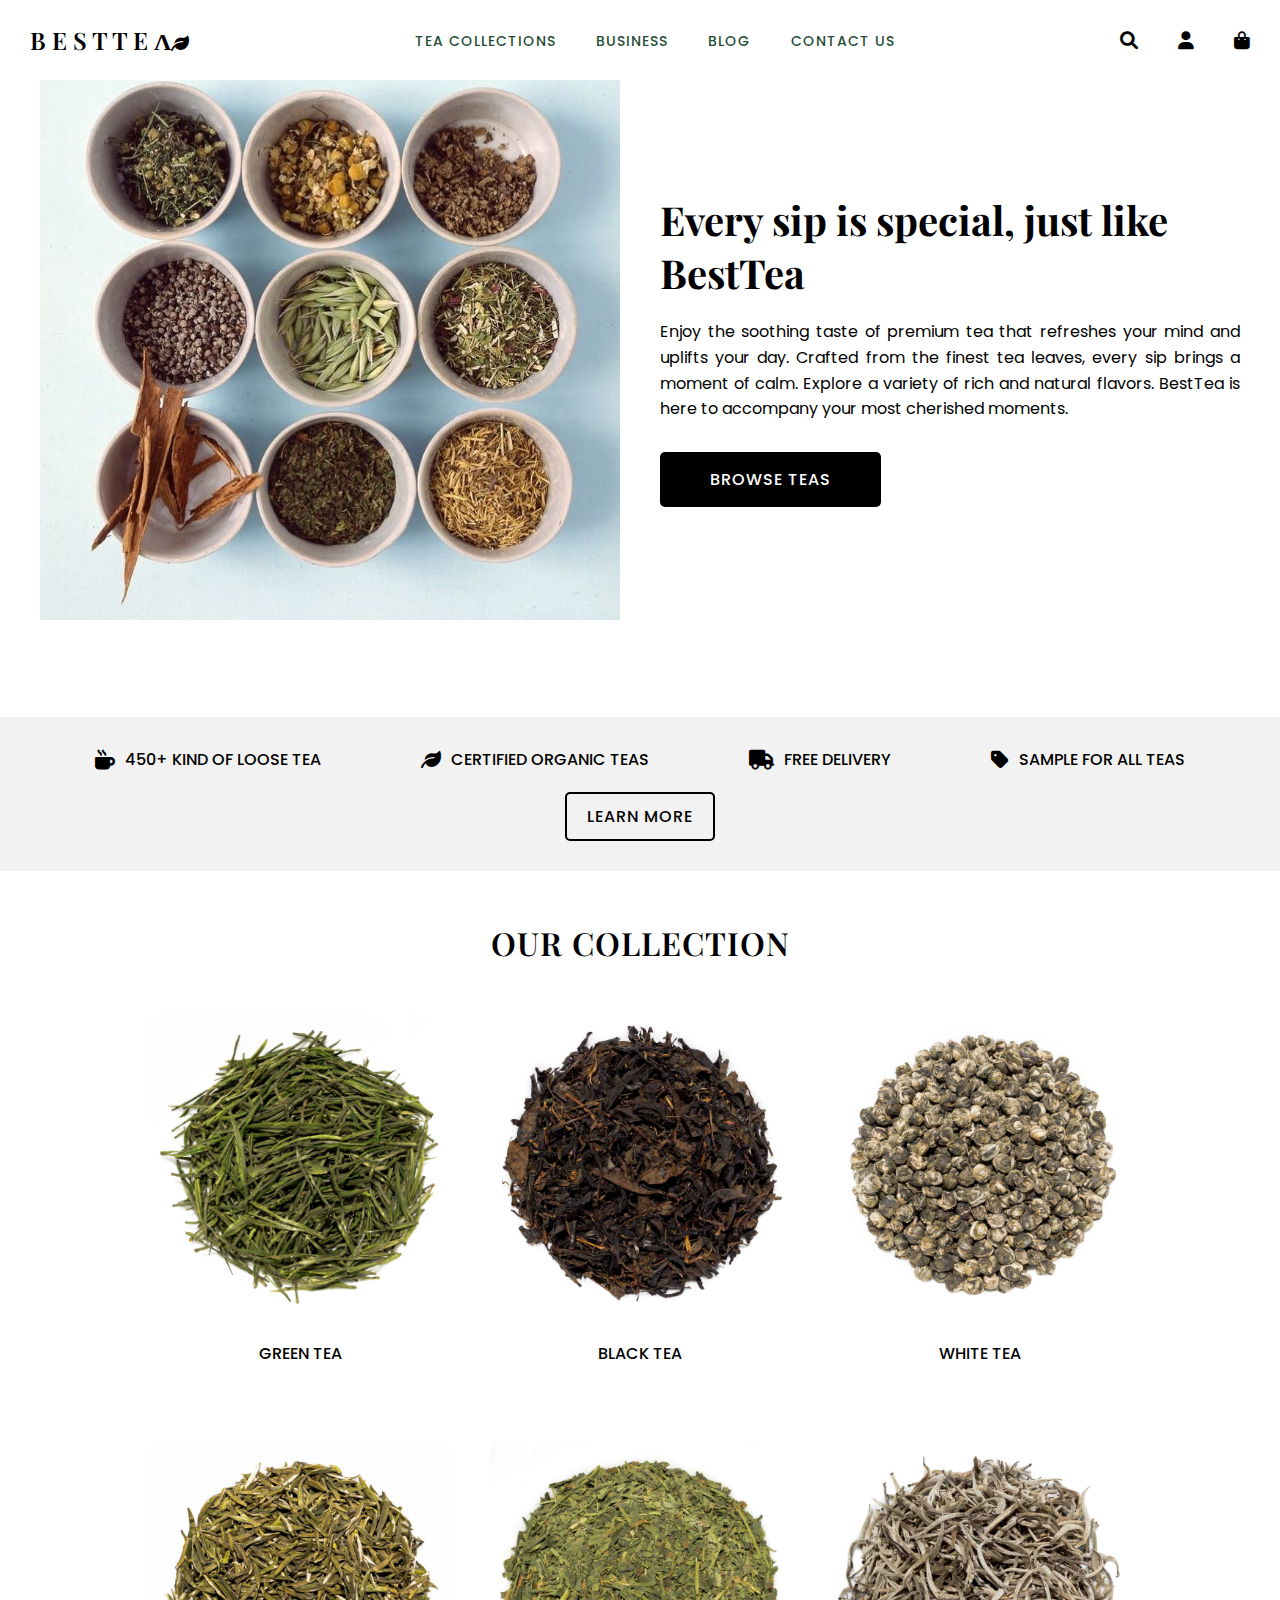
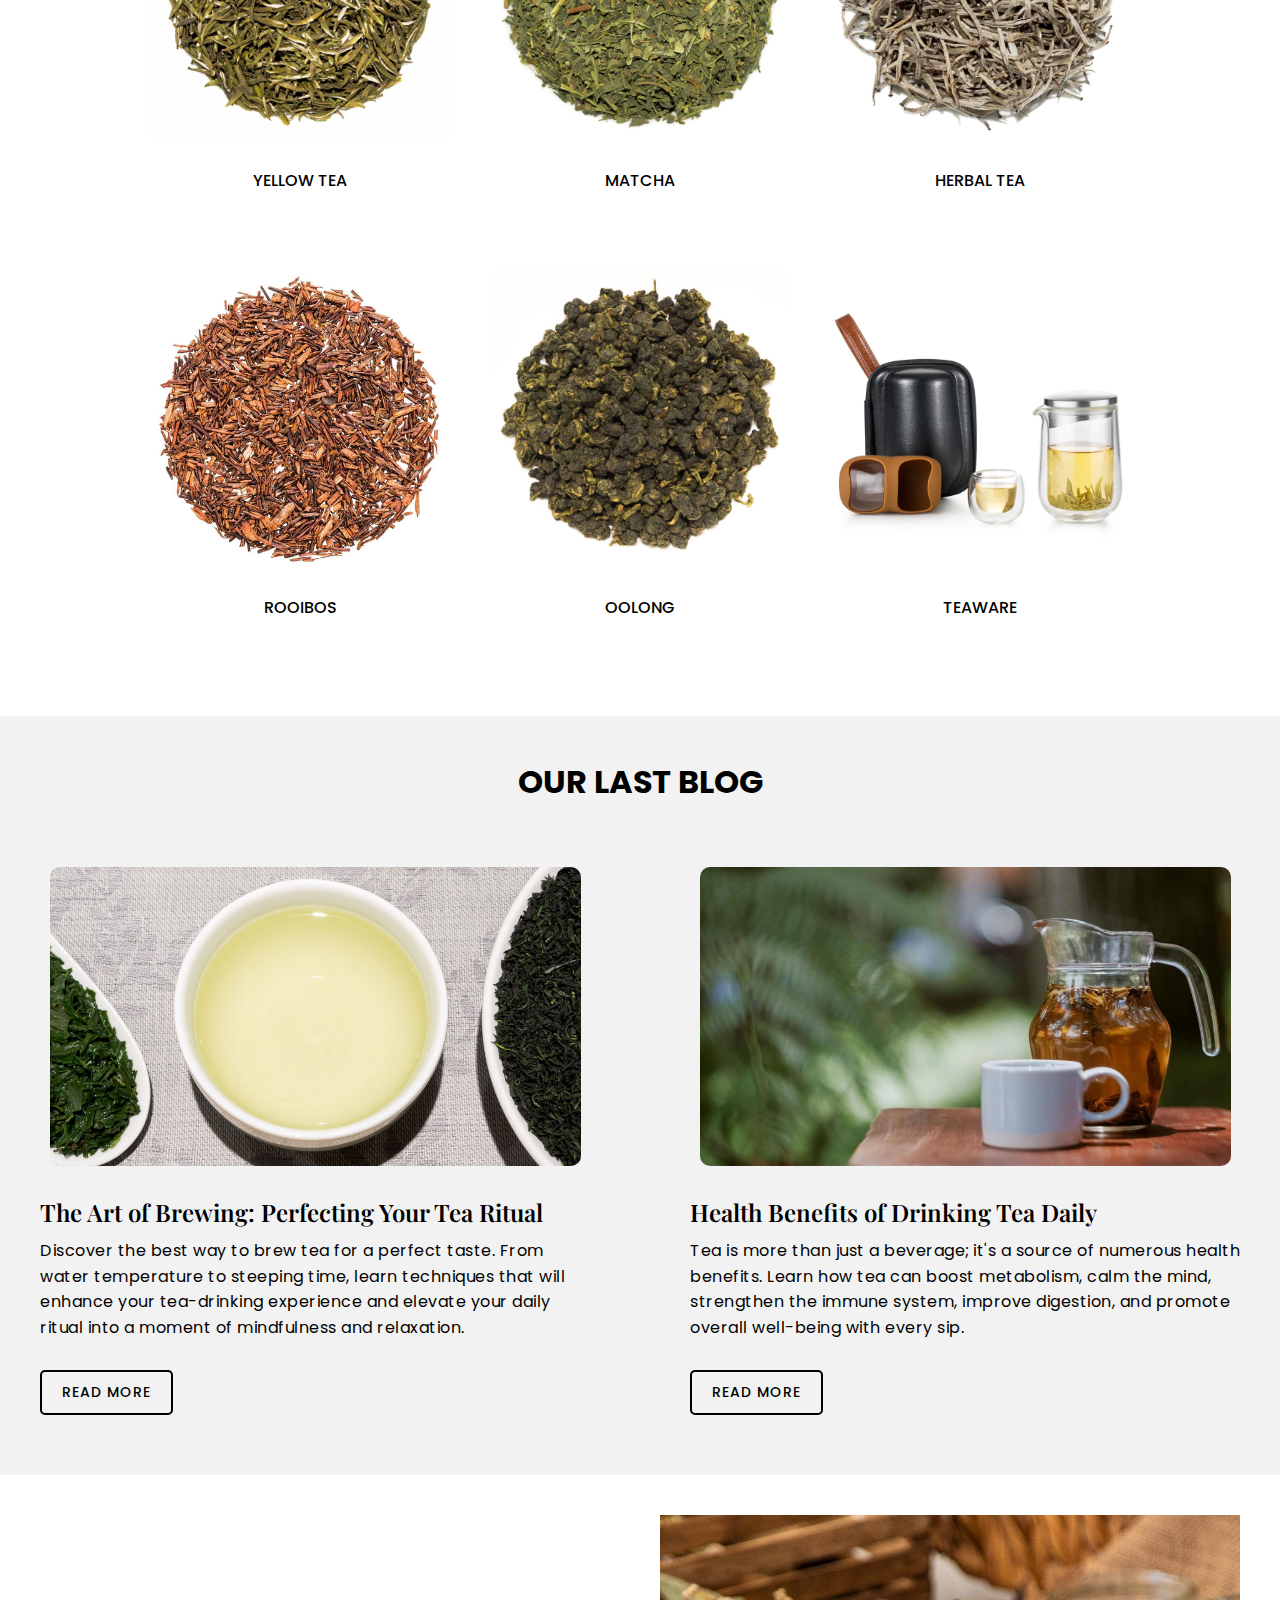
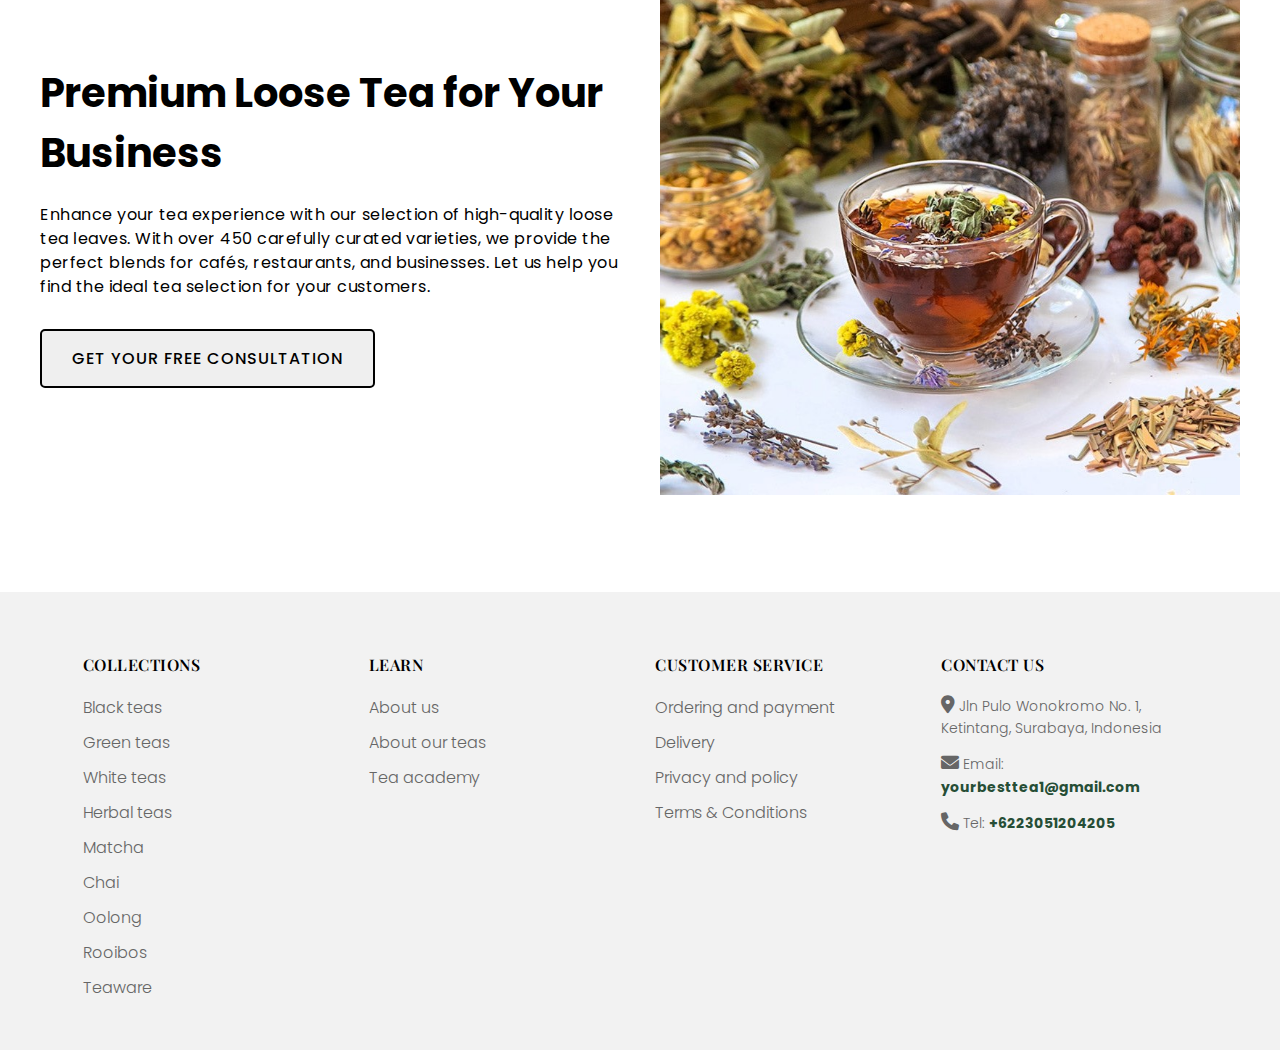
<file: index.html>
<!DOCTYPE html>
<html lang="en">

<head>
    <meta charset="UTF-8">
    <meta name="viewport" content="width=device-width, initial-scale=1.0">
    <title>BESTTEA</title>
    <link rel="stylesheet" href="Landing.css">
    <script src="Landing.js"></script>

    <link rel="stylesheet" href="https://cdnjs.cloudflare.com/ajax/libs/font-awesome/6.0.0/css/all.min.css">
    <link rel="icon" href="img/besttea.png">
</head>

<body>
    <div class="navbar">
        <div class="brand">B E S T T E Λ<i class="fas fa-leaf"></i></div>
        <ul class="menu">
            <li><a href="#">TEA COLLECTIONS</a></li>
            <li><a href="#">ACCESSORIES</a></li>
            <li><a href="#">BLOG</a></li>
            <li><a href="#">CONTACT US</a></li>
        </ul>
        <div class="icons">
            <i class="fas fa-search"></i>
            <i class="fas fa-user"></i>
            <i class="fas fa-shopping-bag"></i>
        </div>
    </div>

    <div class="hero">
        <div class="hero-image">
            <img src="img/Land.jpg" alt="Tea Image">
        </div>
        <div class="hero-text">
            <h2>Every sip is special, just like BestTea</h2>
            <p>Enjoy the soothing taste of premium tea that refreshes your mind and uplifts your day. Crafted from the
                finest tea leaves, every sip brings a moment of calm. Explore a variety of rich and natural flavors.
                BestTea is here to accompany your most cherished moments.</p>
            <button>BROWSE TEAS</button>
        </div>
    </div>

    <div class="learnmore">
        <ul class="learnmorepoin">
            <li><i class="fas fa-mug-hot"></i> 450+ KIND OF LOOSE TEA</li>
            <li><i class="fas fa-leaf"></i> CERTIFIED ORGANIC TEAS</li>
            <li><i class="fas fa-truck"></i> FREE DELIVERY</li>
            <li><i class="fas fa-tag"></i> SAMPLE FOR ALL TEAS</li>
        </ul>
        <button class="learnmore-btn">LEARN MORE</button>
    </div>

    <h1 id="collection" class="titlesection">OUR COLLECTION</h1>
    <div class="collection">
        <div class="card"><img src="img/greentea.jpg" alt="Gagal memuat gambar">
            <p>Green Tea</p>
        </div>

        <div class="card"><img src="img/blacktea.jpg" alt="Gagal memuat gambar">
            <p>Black Tea</p>
        </div>
        <div class="card"><img src="img/whitetea.jpg" alt="Gagal memuat gambar">
            <p>White Tea</p>
        </div>
    </div>

    <div class="collection">
        <div class="card"><img src="img/yellowtea.jpg" alt="Gagal memuat gambar">
            <p>Yellow Tea</p>
        </div>
        <div class="card"><img src="img/matchatea.jpg" alt="Gagal memuat gambar">
            <p>Matcha</p>
        </div>
        <div class="card"><img src="img/herbaltea.jpg" alt="Gagal memuat gambar">
            <p>Herbal Tea</p>
        </div>
    </div>

    <div class="collection">
        <div class="card"><img src="img/rooibostea.jpg" alt="Gagal memuat gambar">
            <p>Rooibos</p>
        </div>
        <div class="card"><img src="img/oolongtea.jpg" alt="Gagal memuat gambar">
            <p>Oolong</p>
        </div>
        <div class="card"><img src="img/teaware.jpg" alt="Gagal memuat gambar">
            <p>TeaWare</p>
        </div>
    </div>

    <div id="blog" class="blogcolumn">
        <h1 class="titleblog">OUR LAST BLOG</h1>
        <div>
            <div class="ourblog">
                <div class="blogcard">
                    <img src="img/blog1.jpg" alt="Gagal memuat gambar">
                    <div class="blog-content">
                        <h2>The Art of Brewing: Perfecting Your Tea Ritual</h2>
                        <p>Discover the best way to brew tea for a perfect taste. From water temperature to steeping
                            time,
                            learn
                            techniques that will enhance your tea-drinking experience and elevate your daily ritual into
                            a
                            moment of mindfulness and relaxation.</p>
                        <button class="readmore-btn">READ MORE</button>
                    </div>
                </div>

                <div class="blogcard">
                    <img src="img/blog2.jpg" alt="Gagal memuat gambar">
                    <div class="blog-content">
                        <h2>Health Benefits of Drinking Tea Daily</h2>
                        <p>Tea is more than just a beverage; it's a source of numerous health benefits. Learn how tea
                            can
                            boost
                            metabolism, calm the mind, strengthen the immune system, improve digestion, and promote
                            overall
                            well-being with every sip.</p>
                        <button class="readmore-btn">READ MORE</button>
                    </div>
                </div>
            </div>
        </div>
    </div>

    <div id="business" class="consultation">
        <div class="consultation-text">
            <h2>Premium Loose Tea for Your Business</h2>
            <p>Enhance your tea experience with our selection of high-quality loose tea leaves. With over 450 carefully
                curated varieties, we provide the perfect blends for cafés, restaurants, and businesses. Let us help you
                find the ideal tea selection for your customers.</p>
            <button>Get Your Free Consultation</button>
        </div>
        <div class="consultation-image">
            <img src="img/consultation.jpg" alt="Tea Image">
        </div>
    </div>
    </div>

    <footer id="contact">
        <div class="footer-container">
            <div class="footer-column">
                <h4>COLLECTIONS</h4>
                <ul>
                    <li><a href="#">Black teas</a></li>
                    <li><a href="#">Green teas</a></li>
                    <li><a href="#">White teas</a></li>
                    <li><a href="#">Herbal teas</a></li>
                    <li><a href="#">Matcha</a></li>
                    <li><a href="#">Chai</a></li>
                    <li><a href="#">Oolong</a></li>
                    <li><a href="#">Rooibos</a></li>
                    <li><a href="#">Teaware</a></li>
                </ul>
            </div>

            <div class="footer-column">
                <h4>LEARN</h4>
                <ul>
                    <li><a href="#">About us</a></li>
                    <li><a href="#">About our teas</a></li>
                    <li><a href="#">Tea academy</a></li>
                </ul>
            </div>

            <div class="footer-column">
                <h4>CUSTOMER SERVICE</h4>
                <ul>
                    <li><a href="#">Ordering and payment</a></li>
                    <li><a href="#">Delivery</a></li>
                    <li><a href="#">Privacy and policy</a></li>
                    <li><a href="#">Terms & Conditions</a></li>
                </ul>
            </div>

            <div class="footer-column">
                <h4>CONTACT US</h4>
                <p><i class="fas fa-map-marker-alt"></i> Jln Pulo Wonokromo No. 1, Ketintang, Surabaya, Indonesia
                </p>
                <p><i class="fas fa-envelope"></i> Email: <a href="mailto:amoopur@gmail.com">yourbesttea1@gmail.com</a>
                </p>
                <p><i class="fas fa-phone"></i> Tel: <a href="tel:+989173038406">+6223051204205</a></p>
            </div>
        </div>
    </footer>

    <div id="accessories">
    </div>

</body>

</html>
</file>
<file: Landing.css>
@import url('https://fonts.googleapis.com/css2?family=Playfair+Display:wght@400;500;600;700&family=Poppins:wght@300;400;500;600&display=swap');

body {
    margin: 0;
    font-family: 'Poppins', sans-serif;
    background-color: #ffffff;
}

.navbar {
    display: flex;
    justify-content: space-between;
    align-items: center;
    padding: 15px 30px;
    background-color: #fff;
    position: fixed;
    width: 100%;
    top: 0;
    z-index: 1000;
    box-sizing: border-box;
    min-height: 80px;
    backdrop-filter: blur(10px);
}

.brand {
    font-size: 24px;
    font-weight: 600;
    font-family: 'Playfair Display', serif;
    z-index: 1001;
    cursor: pointer;
}

.menu {
    display: flex;
    gap: 40px;
    list-style: none;
    margin: 0;
    padding: 0;
}

.menu a {
    text-decoration: none;
    color: #000;
    font-weight: 500;
    text-transform: uppercase;
    font-size: 14px;
    border: none;
    color: #264E36;
    border-radius: 5px;
    transition: transform 0.3s ease, color 0.3s ease;
    font-family: 'Poppins', sans-serif;
    letter-spacing: 1px;
    position: relative;
}

.menu a:hover {
    color: #6B8E23;
}

.menu a::after {
    content: '';
    position: absolute;
    width: 0;
    height: 2px;
    bottom: -5px;
    left: 0;
    background-color: #6B8E23;
    transition: width 0.3s ease;
}

.menu a:hover::after {
    width: 100%;
}

.icons {
    display: flex;
    gap: 40px;
}

.icons i {
    transition: transform 0.3s ease, color 0.3s ease;
}

.icons i:hover {
    color: #6B8E23;
    transform: translateY(-2px);
}

.fas {
    font-size: 18px;
    cursor: pointer;
}

.hero {
    display: flex;
    align-items: center;
    justify-content: space-between;
    flex-wrap: wrap;
    padding: 20px;
}

.hero-text {
    flex: 1;
    min-width: 300px;
    padding: 20px;
}

.hero p {
    text-align: justify;
}

.hero-text h2 {
    font-size: 2.5rem;
    margin-bottom: 20px;
    font-family: 'Playfair Display', serif;
    font-weight: 700;
}

.hero-text p {
    font-size: 1rem;
    line-height: 1.6;
    margin-bottom: 30px;
}

.hero-text button {
    background-color: #000000;
    color: #fff;
    border-radius: 5px;
    border: none;
    padding: 15px 50px;
    font-size: 1rem;
    cursor: pointer;
    text-transform: uppercase;
    transition: transform 0.5s ease, color 0.5s ease;
    font-family: 'Poppins', sans-serif;
    font-weight: 500;
    letter-spacing: 1px;
}

.hero-text button:hover {
    background-color: #ffffff;
    color: #000000;
    border: 2px solid #000000;
    transform: scale(1.05);
}

.hero-image {
    flex: 1;
    min-width: 300px;
    padding: 20px;
}

.hero-image img {
    width: 100%;
    height: auto;
}

.learnmore {
    margin-top: 50px;
    display: flex;
    flex-wrap: wrap;
    flex-direction: column;
    align-items: center;
    padding: 30px 50px;
    background-color: #f2f2f2;

}

.learnmorepoin {
    display: flex;
    flex-wrap: wrap;
    gap: 50px;
    list-style: none;
    margin: 0;
    padding: 0;
    gap: 100px;
}

.learnmorepoin li {
    display: flex;
    align-items: center;
    font-size: 16px;
    font-weight: 500;
    gap: 10px;
}

.learnmorepoin i {
    font-size: 20px;
}

.learnmore-btn {
    margin-top: 20px;
    background: none;
    border: 2px solid black;
    padding: 10px 20px;
    font-size: 16px;
    cursor: pointer;
    text-transform: uppercase;
    border-radius: 5px;
    transition: transform 0.5s ease, color 0.5s ease;
    font-family: 'Poppins', sans-serif;
    font-weight: 500;
    letter-spacing: 1px;
}

.learnmore-btn:hover {
    background: black;
    color: white;
    transform: scale(1.05);
}

.collection {
    display: flex;
    flex-wrap: wrap;
    justify-content: center;
    gap: 20px;
    padding: 20px;
}

.card {
    flex: 0 1 300px;
    margin: 10px;
    display: flex;
    flex-direction: column;
    align-items: center;
    gap: 10px;
    transition: transform 0.3s ease, box-shadow 0.3s ease;
    cursor: pointer;
    border-radius: 50px;
}

.card:hover {
    transform: translateY(-10px);
    box-shadow: 0 5px 15px rgba(0,0,0,0.1);
}

.card img {
    width: 100%;
    max-width: 300px;
    border-radius: 10px;
    margin: 0;
    padding: 0;
}

.card p {
    font-size: 16px;
    font-weight: 500;
    text-transform: uppercase;
}

.titlesection {
    margin-top: 50px;
    text-align: center;
    font-family: 'Playfair Display', serif;
    font-weight: 600;
    letter-spacing: 1px;
}

.ourblog {
    display: flex;
    overflow-x: auto;
    gap: 60px;
    white-space: nowrap;
    scroll-behavior: smooth;
    justify-content: center;
}

.titleblog {
    text-align: center;
}

.blogcolumn {
    display: flex;
    margin-top: 50px;
    flex-direction: column;
    background-color: #f2f2f2;
    padding: 20px 20px;
    gap: 20px;
}

.blogcard {
    display: flex;
    flex-direction: column;
    /* Atur elemen secara vertikal */
    align-items: center;
    width: 100%;
    max-width: 800px;
    margin: 20px auto;
    gap: 10px;
    /* Beri jarak antara gambar dan konten */
    transition: transform 0.3s ease, box-shadow 0.3s ease;
    cursor: pointer;
}

.blogcard img {
    width: 90%;
    /* Atur lebar gambar sesuai kebutuhan */
    height: auto;
    transition: transform 0.5s ease;
    border-radius: 10px;
}

.blogcard img:hover {
    transform: scale(1.1);
    box-shadow: 0 0 10px rgba(0, 0, 0, 0.1);
}

.blog-content {
    flex: 1;
    padding: 20px;
    text-align: left;
    white-space: normal;
}

.blog-content h2 {
    margin-top: 0;
    margin-bottom: 10px;
    font-size: 1.5rem;
    transition: transform 0.5s ease;
    font-family: 'Playfair Display', serif;
    font-weight: 600;
}

.blog-content h2:hover {
    text-decoration: underline;
    transform: scale(1.02);
}

.blog-content p {
    margin: 0 0 15px;
    font-size: 1rem;
    line-height: 1.6;
    letter-spacing: 0.5px;
}

.readmore-btn {
    text-decoration: none;
    margin-top: 15px;
    color: rgb(0, 0, 0);
    border: none;
    font-size: 14px;
    border-radius: 5px;
    cursor: pointer;
    text-transform: uppercase;
    transition: 0.3s ease;
    background: none;
    border: 2px solid black;
    padding: 10px 20px;
    transition: transform 0.5s ease, color 0.5s ease;
    font-family: 'Poppins', sans-serif;
    font-weight: 500;
    letter-spacing: 1px;
    position: relative;
    overflow: hidden;
}

.readmore-btn:hover {
    transform: scale(1.05);
    color: white;
    background-color: #556B2F;
    border: none;
}

.consultation {
    display: flex;
    align-items: center;
    justify-content: space-between;
    flex-wrap: wrap;
    padding: 20px;
}

.consultation-text {
    flex: 1;
    min-width: 300px;
    padding: 20px;
}

.consultationo p {
    text-align: justify;
}

.consultation-text h2 {
    font-size: 2.5rem;
    margin-bottom: 20px;
}

.consultation-text p {
    font-size: 1rem;
    line-height: 1.6;
    margin-bottom: 30px;
    line-height: 1.5;
    letter-spacing: 0.5px;
}

.consultation-text button {
    color: #000000;
    border-radius: 5px;
    border: black 2px solid;
    padding: 15px 30px;
    font-size: 1rem;
    cursor: pointer;
    text-transform: uppercase;
    transition: transform 0.5s ease, color 0.5s ease;
    font-family: 'Poppins', sans-serif;
    font-weight: 500;
    letter-spacing: 1px;
}

.consultation-text button:hover {
    background-color: #000000;
    transform: scale(1.05);
    color: white;
}

.consultation-image {
    flex: 1;
    min-width: 300px;
    padding: 20px;
}

.consultation-image img {
    width: 100%;
    height: auto;
}

footer {
    display: flex;
    margin-top: 50px;
    background-color: #f2f2f2;
    padding: 20px 20px;
}

.footer-container {
    display: flex;
    flex-wrap: wrap;
    justify-content: space-between;
    max-width: 1200px;
    margin: auto;
    gap: 30px;
    padding: 20px;
}

.footer-column {
    flex: 1 1 200px;
    min-width: 200px;
    margin: 0;
}

.footer-column h4 {
    margin-bottom: 20px;
    font-family: 'Playfair Display', serif;
    font-weight: 600;
    letter-spacing: 0.5px;
}

.footer-column ul {
    list-style: none;
    padding: 0;
    margin: 0;
}

.footer-column ul li {
    margin-bottom: 10px;
}

.footer-column ul li a {
    text-decoration: none;
    color: #666;
    font-family: 'Poppins', sans-serif;
    font-weight: 300;
    transition: color 0.3s ease, padding-left 0.3s ease;
}

.footer-column ul li a:hover {
    color: #6B8E23;
    padding-left: 5px;
}

.footer-column p {
    color: #666;
    font-size: 14px;
    line-height: 1.6;
    font-family: 'Poppins', sans-serif;
    font-weight: 300;
}

.footer-column p a {
    text-decoration: none;
    color: #264E36;
    font-weight: bold;
}

.footer-column p a:hover {
    text-decoration: underline;
}

.footer-column i {
    transition: transform 0.3s ease, color 0.3s ease;
}

.footer-column p:hover i {
    color: #6B8E23;
    transform: translateX(5px);
}

.menu-toggle {
    display: none;
}

.hamburger {
    display: none;
    cursor: pointer;
    border: none;
    background: none;
    padding: 0;
    z-index: 1001;
}

.hamburger span {
    display: block;
    width: 25px;
    height: 3px;
    background-color: #333;
    margin: 5px 0;
    transition: all 0.3s ease;
}

@media screen and (max-width: 1024px) {
    .navbar {
        padding: 10px 20px;
    }

    .hamburger {
        display: block;
        position: absolute;
        left: 20px;
        top: 50%;
        transform: translateY(-50%);
    }

    .brand {
        position: absolute;
        left: 50%;
        transform: translateX(-50%);
    }

    .menu, .icons {
        display: none;
    }

    .mobile-menu {
        display: none;
    }

    .mobile-menu.nav-active {
        display: flex;
        flex-direction: column;
        position: absolute;
        top: 100%;
        left: 0;
        width: 250px;
        background: white;
        padding: 20px;
        box-shadow: 2px 2px 5px rgba(0,0,0,0.1);
    }


    .mobile-menu.nav-active a {
        display: block;
        padding: 8px 0;
        border-bottom: 1px solid #eee;
    }

    .mobile-menu.nav-active a:hover {
        color: #6B8E23;
    }
}

@media screen and (min-width: 1025px) {
    .hamburger, .mobile-menu {
        display: none;
    }
}

@media screen and (max-width: 1024px) {
    .footer-container {
        justify-content: flex-start;
        gap: 40px;
    }

    .footer-column {
        flex: 1 1 calc(33.33% - 40px);
        min-width: 180px;
    }
}

@media screen and (max-width: 768px) {
    .footer-column {
        flex: 1 1 calc(50% - 40px);
        min-width: 250px;
    }
}

@media screen and (max-width: 480px) {
    .footer-container {
        gap: 30px;
    }

    .footer-column {
        flex: 1 1 100%;
        min-width: 100%;
    }
}
</file>
